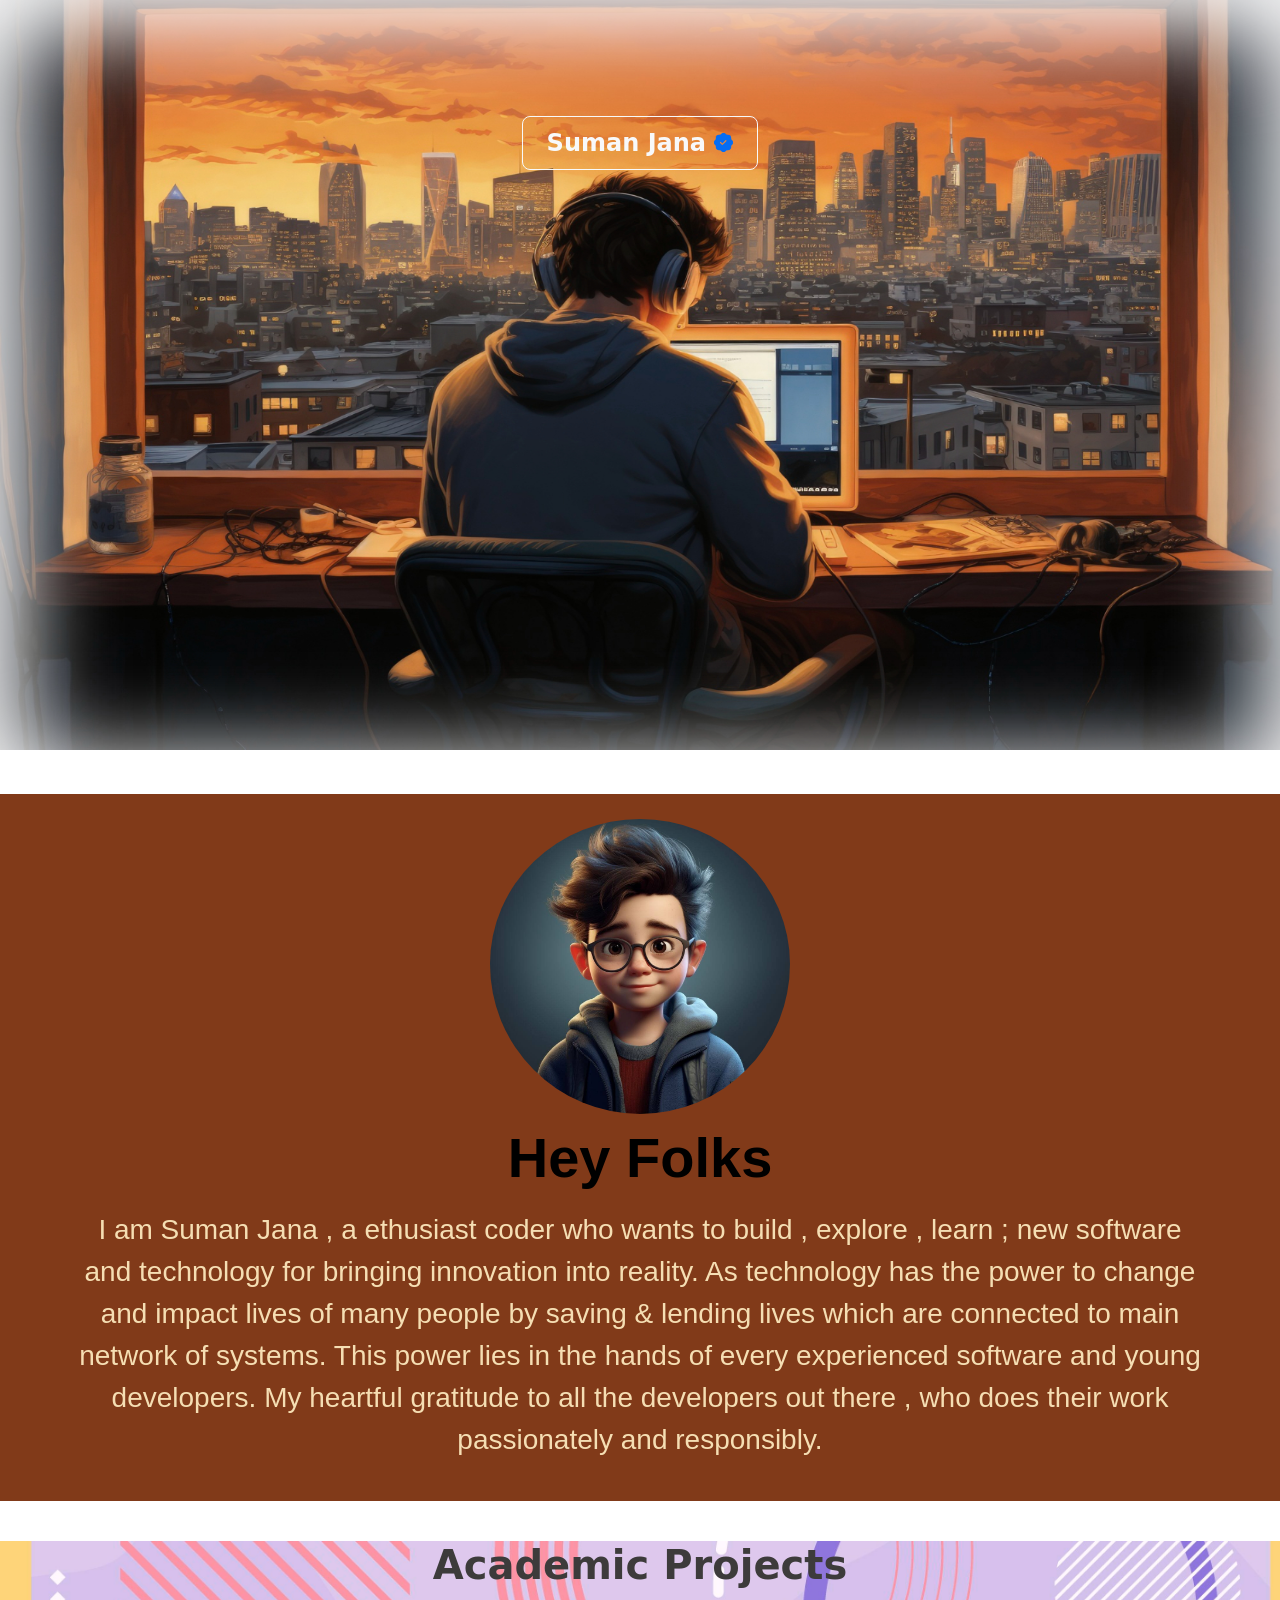
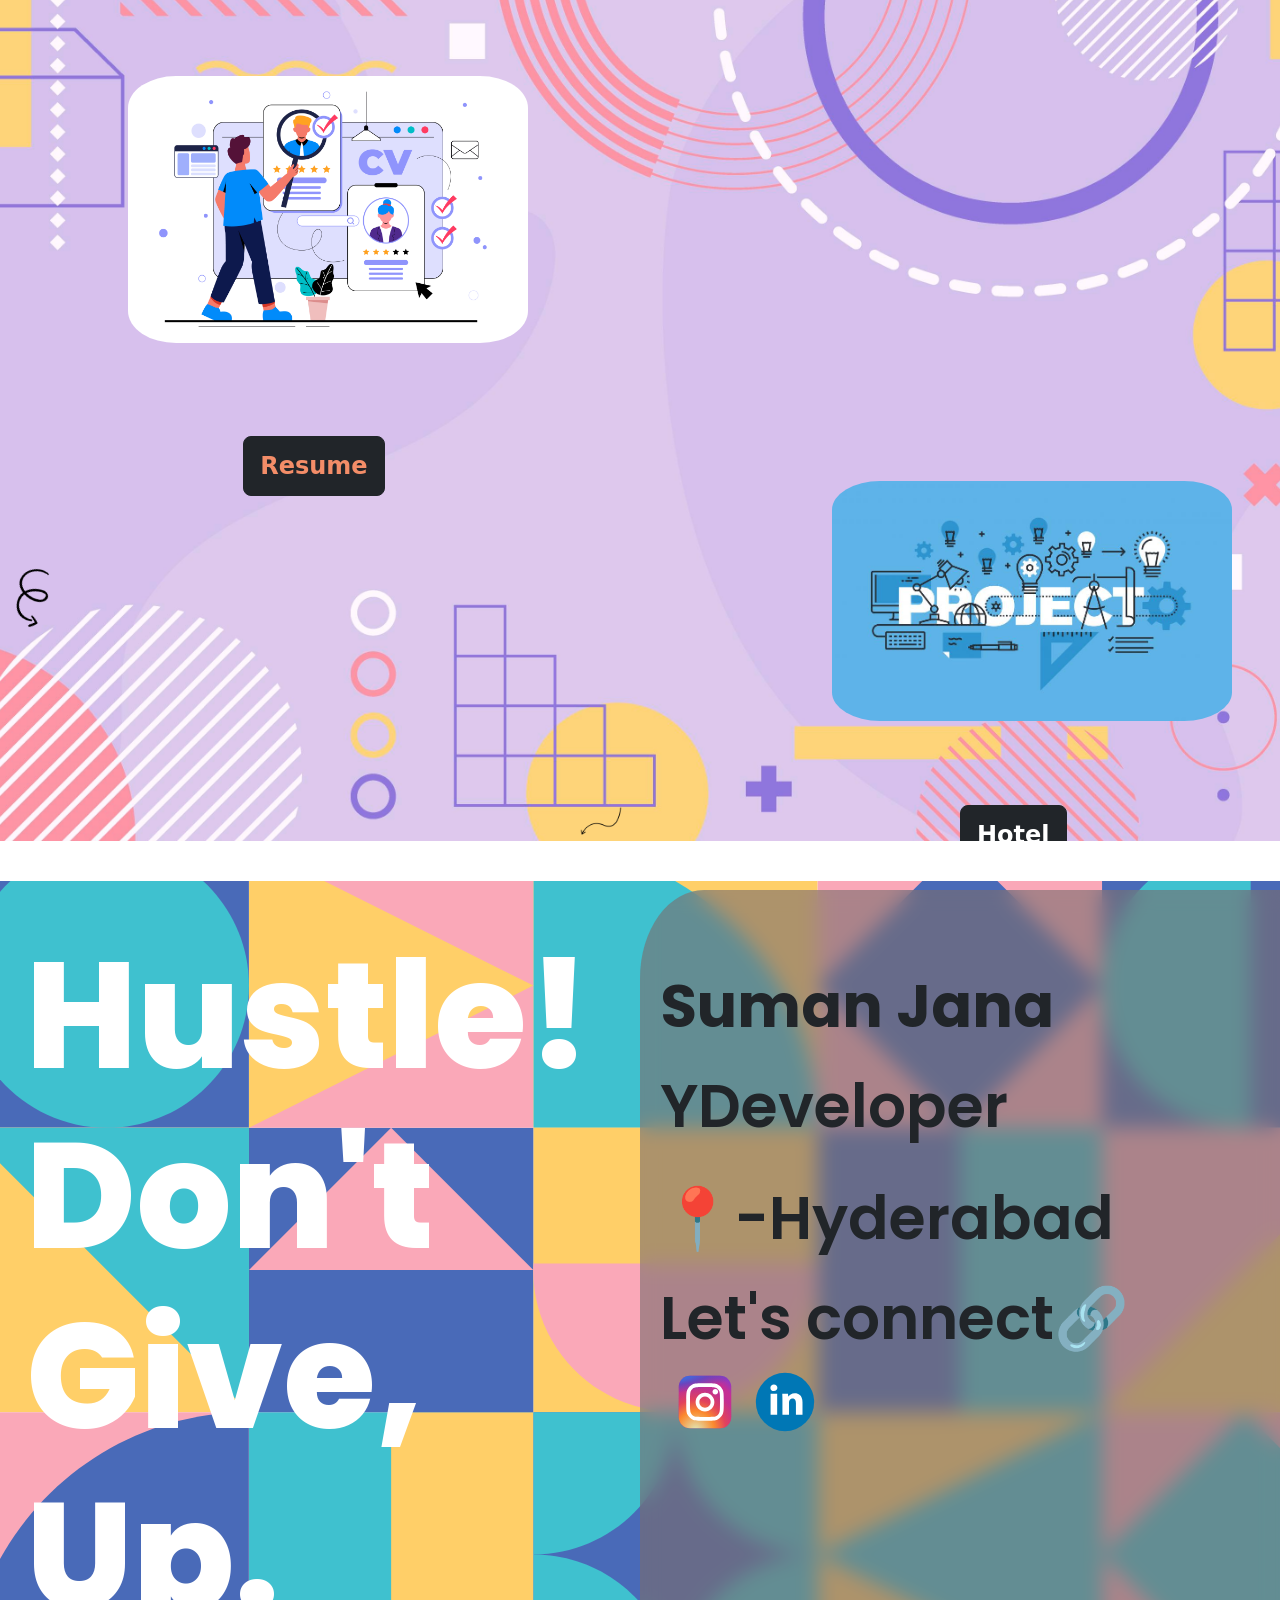
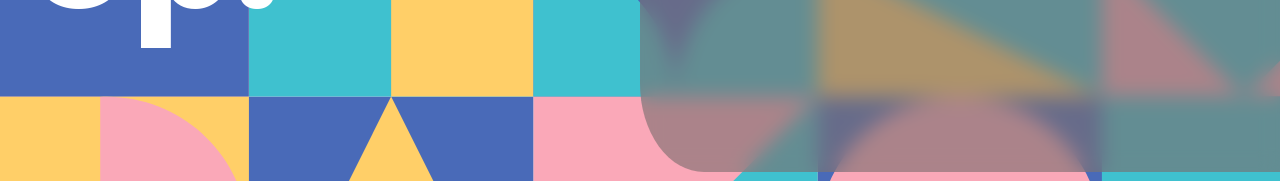
<file: index.html>
<!DOCTYPE html>
<html lang="en">
<head>
    <meta charset="UTF-8">
    <meta name="viewport" content="width=device-width, initial-scale=1.0">
    <title>JSumanDev-homepage</title>

    <link href="https://cdn.jsdelivr.net/npm/bootstrap@5.3.3/dist/css/bootstrap.min.css" rel="stylesheet"
    integrity="sha384-QWTKZyjpPEjISv5WaRU9OFeRpok6YctnYmDr5pNlyT2bRjXh0JMhjY6hW+ALEwIH" crossorigin="anonymous">

    <link rel="preconnect" href="https://fonts.googleapis.com">
    <link rel="preconnect" href="https://fonts.gstatic.com" crossorigin>
    <link href="https://fonts.googleapis.com/css2?family=Libre+Baskerville:ital,wght@0,400;0,700;1,400&family=Poppins:wght@600;700;800&display=swap" rel="stylesheet">

    <link rel="stylesheet"  href="./style.css" >


    <script type="application/ld+json">
       {
         "@context": "https://schema.org",
         "@type": "WebApplication",
         "name": "Your Project Name",
         "description": "A fast, responsive web application designed for modern web performance and search indexing.",
         "applicationCategory": "DeveloperApplication",
         "operatingSystem": "All"
       }
    </script>


</head>
<body>

    <div class="container-fluid  mb-4  box">

      <img  class="man" src="./2151043333.jpg"  alt="a boy practicing code in the room"  >

      <div class="display-6  fw-bold  d-grid  gap-2">
                  <button type="button" class="btn  btn-outline-light  btn-lg  px-4"><a  class="page"  href="https://x.com/i/flow/login?redirect_after_login=%2FShreyanshJana">Suman Jana</a> <svg  class="icon"  width="19" height="19"  fill="currentColor" class="bi bi-patch-check-fill" viewBox="0 0 16 16"   xmlns="http://www.w3.org/2000/svg">
                <path d="M10.067.87a2.89 2.89 0 0 0-4.134 0l-.622.638-.89-.011a2.89 2.89 0 0 0-2.924 2.924l.01.89-.636.622a2.89 2.89 0 0 0 0 4.134l.637.622-.011.89a2.89 2.89 0 0 0 2.924 2.924l.89-.01.622.636a2.89 2.89 0 0 0 4.134 0l.622-.637.89.011a2.89 2.89 0 0 0 2.924-2.924l-.01-.89.636-.622a2.89 2.89 0 0 0 0-4.134l-.637-.622.011-.89a2.89 2.89 0 0 0-2.924-2.924l-.89.01zm.287 5.984-3 3a.5.5 0 0 1-.708 0l-1.5-1.5a.5.5 0 1 1 .708-.708L7 8.793l2.646-2.647a.5.5 0 0 1 .708.708"/>
              </svg>
            </button>
       </div>
    </div>





    <div class="hero  pb-2  my-4  text-center">

        <img class="img-fluid  picture"  src="./puvjj9d7.png"  alt="profile photo" >

        <h1 class="display-4 fw-bold text-body-emphasis  pb-2  header">Hey Folks</h1>

        <div class="lead  mx-auto  fs-3 pb-2">

          <p class="mb-4">I am Suman Jana , a ethusiast coder who wants to build ,  explore , learn ; new software and technology for bringing innovation into reality.
             As technology has the power to change and impact lives of many people by saving & lending lives which are connected to main network of systems.
             This power lies in the hands of every experienced software and young developers. My heartful gratitude to all the developers out there , who does their work passionately and responsibly.</p>

        </div>

    </div>




    <div class="container-fluid1  section3">
      <div  class="contain">

          <h1 class="text-center" style="color: rgb(61, 59, 59);" aria-setsize="30px"><b>Academic Projects</b></h1>
          
          <img src="./79310661_9846834.jpg"  class="img-fluid  image1  images" alt="cv clip art"   width="400px"  height="400px">

          <button  type="button"  class="bot  btn  btn-dark  btn-lg">

            <a class="boxy" href="./Resumeprot.html">Resume</a>
          </button>


          <img class="img-fluid  image2" src="./project.jpg" alt="project clip art"   width="400px"  height="400px">

          <button  type="button"  class="bot1 btn  btn-dark  btn-lg">

            <a class="boxy1" href="https://sheratonhotel.my.canva.site/learn-more#home">Hotel</a>
          </button>



          <img class="img-fluid  image3" src="./8621503_3954945.jpg" alt="project clip art"   width="400px"  height="400px">

          <button  type="button"  class="bot2  btn  btn-dark  btn-lg">

            <a class="boxy2" href="./about-me.html">About Me</a>
          </button>

          <div  class="arrow1">
            <img clss="img-fluid" src="./curved-arrow-with-broken-line.png" alt="arrow photo"  width="50px"  height="50px">

          </div>


          <div  class="arrow2">
            <img clss="img-fluid" src="./curve-arrow.png" alt="arrow photo"  width="50px"  height="50px">

          </div>


          <div  class="arrow3">
            <img clss="img-fluid" src="./scribble.png" alt="arrow photo"  width="50px"  height="50px">

          </div>

      </div>

    </div>



    <div  class="container-fluid  section4  text-start" >

      <h1  class ="text  position-absolute  poppins-extrabold">Hustle! Don't Give, Up.</h1>

      <div  class ="small-box">
           <h1  class="text-box  poppins-bold"  style="margin-top:60px">Suman Jana</h1>
           <h2  class="text-box  poppins-semibold">YDeveloper</h2>

           <h2 class="text-box  poppins-semibold"  style="margin-top: 20px;">📍-Hyderabad</h2>
           <h2 class="text-box  poppins-semibold">Let's connect🔗</h2>
           <?xml version="1.0" encoding="utf-8"?>
           <svg  style="margin-left:35px"  width="60px" height="60px" viewBox="0 0 32 32" fill="none" xmlns="http://www.w3.org/2000/svg">
           <a xlink:href="https://www.instagram.com/suman_jana_official100/profilecard/?igsh=MXAwYjUzbmwzaGkwYw%3D%3D" >
           <rect x="2" y="2" width="28" height="28" rx="6" fill="url(#paint0_radial_87_7153)"/>
           <rect x="2" y="2" width="28" height="28" rx="6" fill="url(#paint1_radial_87_7153)"/>
           <rect x="2" y="2" width="28" height="28" rx="6" fill="url(#paint2_radial_87_7153)"/>
           <path d="M23 10.5C23 11.3284 22.3284 12 21.5 12C20.6716 12 20 11.3284 20 10.5C20 9.67157 20.6716 9 21.5 9C22.3284 9 23 9.67157 23 10.5Z" fill="white"/>
           <path fill-rule="evenodd" clip-rule="evenodd" d="M16 21C18.7614 21 21 18.7614 21 16C21 13.2386 18.7614 11 16 11C13.2386 11 11 13.2386 11 16C11 18.7614 13.2386 21 16 21ZM16 19C17.6569 19 19 17.6569 19 16C19 14.3431 17.6569 13 16 13C14.3431 13 13 14.3431 13 16C13 17.6569 14.3431 19 16 19Z" fill="white"/>
           <path fill-rule="evenodd" clip-rule="evenodd" d="M6 15.6C6 12.2397 6 10.5595 6.65396 9.27606C7.2292 8.14708 8.14708 7.2292 9.27606 6.65396C10.5595 6 12.2397 6 15.6 6H16.4C19.7603 6 21.4405 6 22.7239 6.65396C23.8529 7.2292 24.7708 8.14708 25.346 9.27606C26 10.5595 26 12.2397 26 15.6V16.4C26 19.7603 26 21.4405 25.346 22.7239C24.7708 23.8529 23.8529 24.7708 22.7239 25.346C21.4405 26 19.7603 26 16.4 26H15.6C12.2397 26 10.5595 26 9.27606 25.346C8.14708 24.7708 7.2292 23.8529 6.65396 22.7239C6 21.4405 6 19.7603 6 16.4V15.6ZM15.6 8H16.4C18.1132 8 19.2777 8.00156 20.1779 8.0751C21.0548 8.14674 21.5032 8.27659 21.816 8.43597C22.5686 8.81947 23.1805 9.43139 23.564 10.184C23.7234 10.4968 23.8533 10.9452 23.9249 11.8221C23.9984 12.7223 24 13.8868 24 15.6V16.4C24 18.1132 23.9984 19.2777 23.9249 20.1779C23.8533 21.0548 23.7234 21.5032 23.564 21.816C23.1805 22.5686 22.5686 23.1805 21.816 23.564C21.5032 23.7234 21.0548 23.8533 20.1779 23.9249C19.2777 23.9984 18.1132 24 16.4 24H15.6C13.8868 24 12.7223 23.9984 11.8221 23.9249C10.9452 23.8533 10.4968 23.7234 10.184 23.564C9.43139 23.1805 8.81947 22.5686 8.43597 21.816C8.27659 21.5032 8.14674 21.0548 8.0751 20.1779C8.00156 19.2777 8 18.1132 8 16.4V15.6C8 13.8868 8.00156 12.7223 8.0751 11.8221C8.14674 10.9452 8.27659 10.4968 8.43597 10.184C8.81947 9.43139 9.43139 8.81947 10.184 8.43597C10.4968 8.27659 10.9452 8.14674 11.8221 8.0751C12.7223 8.00156 13.8868 8 15.6 8Z" fill="white"/>
           <defs>
           <radialGradient id="paint0_radial_87_7153" cx="0" cy="0" r="1" gradientUnits="userSpaceOnUse" gradientTransform="translate(12 23) rotate(-55.3758) scale(25.5196)">
           <stop stop-color="#B13589"/>
           <stop offset="0.79309" stop-color="#C62F94"/>
           <stop offset="1" stop-color="#8A3AC8"/>
           </radialGradient>
           <radialGradient id="paint1_radial_87_7153" cx="0" cy="0" r="1" gradientUnits="userSpaceOnUse" gradientTransform="translate(11 31) rotate(-65.1363) scale(22.5942)">
           <stop stop-color="#E0E8B7"/>
           <stop offset="0.444662" stop-color="#FB8A2E"/>
           <stop offset="0.71474" stop-color="#E2425C"/>
           <stop offset="1" stop-color="#E2425C" stop-opacity="0"/>
           </radialGradient>
           <radialGradient id="paint2_radial_87_7153" cx="0" cy="0" r="1" gradientUnits="userSpaceOnUse" gradientTransform="translate(0.500002 3) rotate(-8.1301) scale(38.8909 8.31836)">
           <stop offset="0.156701" stop-color="#406ADC"/>
           <stop offset="0.467799" stop-color="#6A45BE"/>
           <stop offset="1" stop-color="#6A45BE" stop-opacity="0"/>
           </radialGradient>
           </defs>
           </a>
          </svg>


          <?xml version="1.0" encoding="utf-8"?>
          <svg  style="padding-left:10px"  width="80px" height="80px" viewBox="0 0 48 48" fill="none" xmlns="http://www.w3.org/2000/svg">
          <a xlink:href="https://in.linkedin.com/in/suman-jana-645274319">
          <circle cx="24" cy="24" r="20" fill="#0077B5"/>
          <path fill-rule="evenodd" clip-rule="evenodd" d="M18.7747 14.2839C18.7747 15.529 17.8267 16.5366 16.3442 16.5366C14.9194 16.5366 13.9713 15.529 14.0007 14.2839C13.9713 12.9783 14.9193 12 16.3726 12C17.8267 12 18.7463 12.9783 18.7747 14.2839ZM14.1199 32.8191V18.3162H18.6271V32.8181H14.1199V32.8191Z" fill="white"/>
          <path fill-rule="evenodd" clip-rule="evenodd" d="M22.2393 22.9446C22.2393 21.1357 22.1797 19.5935 22.1201 18.3182H26.0351L26.2432 20.305H26.3322C26.9254 19.3854 28.4079 17.9927 30.8101 17.9927C33.7752 17.9927 35.9995 19.9502 35.9995 24.219V32.821H31.4922V24.7838C31.4922 22.9144 30.8404 21.6399 29.2093 21.6399C27.9633 21.6399 27.2224 22.4999 26.9263 23.3297C26.8071 23.6268 26.7484 24.0412 26.7484 24.4574V32.821H22.2411V22.9446H22.2393Z" fill="white"/>
          </a>
          </svg>
      </div>

    </div>



</body>
</html>
</file>
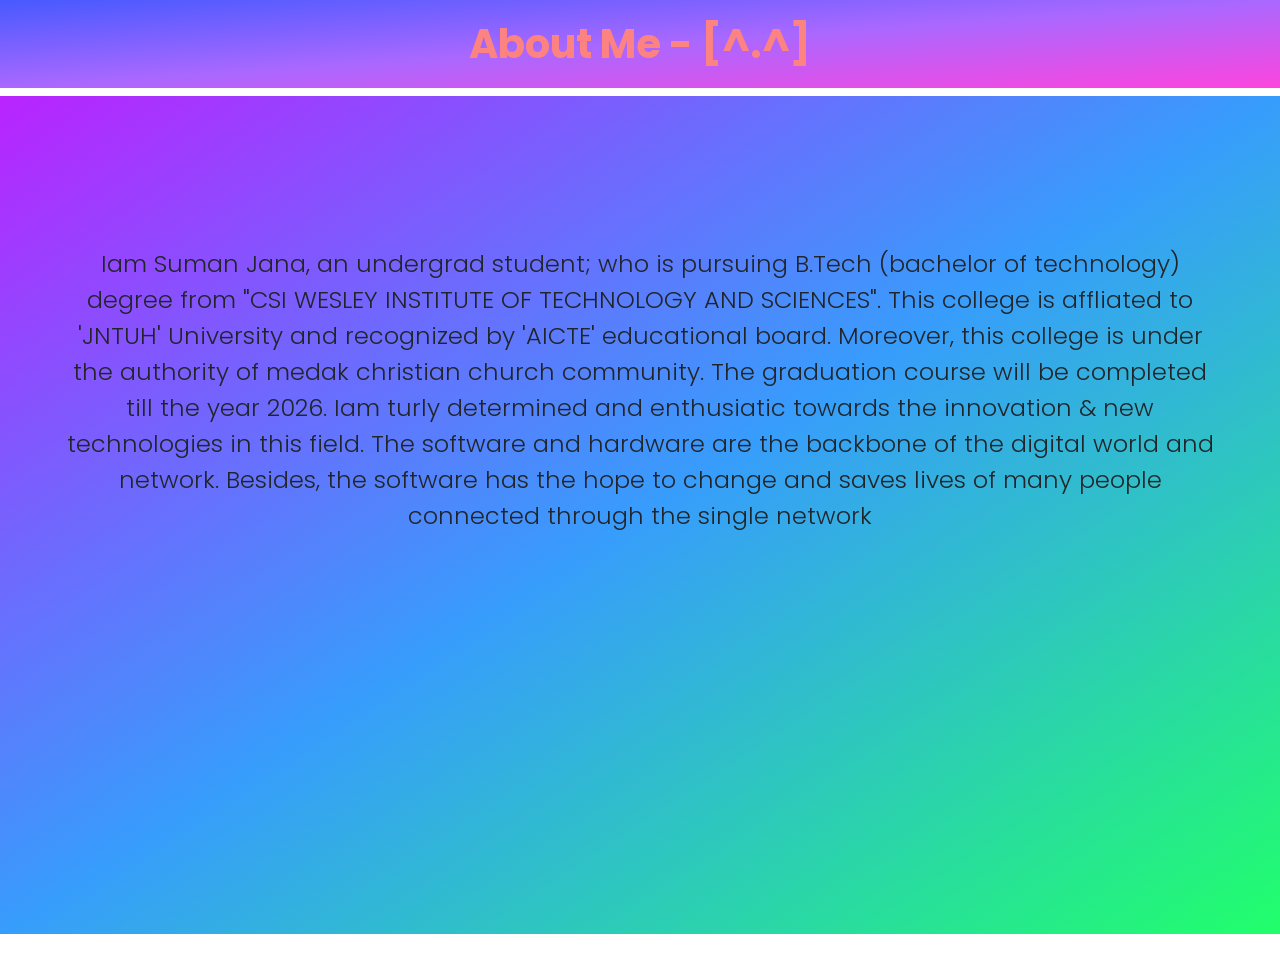
<file: about-me.html>
<!DOCTYPE html>
<html lang="en">
<head>
    <meta charset="UTF-8">
    <meta name="viewport" content="width=device-width, initial-scale=1.0">
    <title>about me - Document</title>

    <link href="https://cdn.jsdelivr.net/npm/bootstrap@5.3.3/dist/css/bootstrap.min.css" rel="stylesheet"
    integrity="sha384-QWTKZyjpPEjISv5WaRU9OFeRpok6YctnYmDr5pNlyT2bRjXh0JMhjY6hW+ALEwIH" crossorigin="anonymous">


     <link rel="preconnect" href="https://fonts.googleapis.com">
     <link rel="preconnect" href="https://fonts.gstatic.com" crossorigin>
     <link href="https://fonts.googleapis.com/css2?family=Libre+Baskerville:ital,wght@0,400;0,700;1,400&family=Poppins:wght@300;700;800&display=swap" rel="stylesheet">

   <style>

  .poppins-bold {
    font-family: "Poppins", serif;
    font-weight: 700;
    font-style: normal;
  }

  .poppins-light {
  font-family: "Poppins", serif;
  font-weight: 300;
  font-style: normal;
}
   </style>
</head>
<body>
    <div class="container-fluid"  style="background-image: linear-gradient(to bottom right, rgba(17, 41, 255, 0.774), rgb(169, 104, 255),rgb(252, 68, 221));  width: auto;">
       <h1 style="color: rgb(253, 130, 130);  padding-bottom: 20px; padding-top: 20px;  font-size: 40px;"
       class="poppins-bold  text-center ">About Me - [^.^]</h1>


    </div>

    <div  class="container-fluid "  style="background-image: linear-gradient(to bottom right, rgba(174, 0, 255, 0.863), rgb(55, 157, 252),rgb(33, 255, 107)); height:auto;  width: auto;  margin-top: 5px;">
          <p  class="poppins-light  fs-4  text-center  mb-4"   style="padding-top: 150px;  padding-bottom: 400px;  padding-inline: 50px;  width: 100%;  height: 100%">
            Iam  Suman Jana, an undergrad student; who is pursuing B.Tech (bachelor of technology) degree from "CSI WESLEY INSTITUTE OF TECHNOLOGY AND SCIENCES".
            This college is affliated to 'JNTUH' University and recognized by 'AICTE' educational board. Moreover, this college is under the authority of medak christian church community. The graduation course will be completed till the year 2026.
            Iam turly determined and enthusiatic towards the innovation & new technologies in this field. The software and hardware are the backbone of the digital world and network.
            Besides, the software has the hope to change and saves lives of many people connected through the single network
         </p>
    </div>
</body>
</html>
</file>
<file: style.css>
.container-fluid{
    padding: 0;
    margin: 0;
    position: relative;
}


.man{
    position: relative;
    z-index: -1;
    margin-bottom: 20px;
    width: 100%;
    height: 750px;
}


.display-6 {
    position: absolute;
    left: 0;
    right: 0;
    top: 15%;
    bottom: 0;
    margin-inline: auto;
    width: fit-content;
    height: 50px;
}


.btn {
    font-size: x-large;
    font-weight: bold;


}

.page{
    text-decoration: none;
    color: inherit;
}

.icon {
    color: rgb(5, 109, 245);
    margin-bottom: 2px;
}



.box {
    box-shadow: inset 5px 10px 90px 20px rgb(255, 255, 255);
}




.hero {
    background-color:  rgb(129, 58, 25);
    margin-top: 40px;
    padding: 0;
    margin: 0;
    margin-bottom: 50%;
    width: 100%;
}


.picture {
    border-radius: 50%;
    margin-top: 20px;
    padding-top: 5px;
    height: 300px;
    width: 300px;
}


.header {
    padding-top: 10px ;
    margin: 0;
    font-family:'Gill Sans', 'Gill Sans MT', Calibri, 'Trebuchet MS', sans-serif ;
}



.lead {
    font-family:'Gill Sans', 'Gill Sans MT', Calibri, 'Trebuchet MS', sans-serif;
    color: wheat;
    width: 90% ;
    height: 60% ;
    padding: 10px;
}



.section3 {
    position: relative;
    margin-top: 40px;
    width: 100% ;
    height: 100vh ;
    background-image: url('./8272621_3861794_b3.jpg');
    background-repeat: no-repeat;
    background-size: cover;
    background-position: center;
    overflow: auto;
}


.section3::-webkit-scrollbar {
    background-color: transparent;
    width: 0.5px;
}


.image1 {
    position: absolute;
    border-radius: 12%;
    top: 15% ;
    left: 10% ;
    right: 0;
    bottom: 0;

}


.bot {
    position: absolute ;
    width: fit-content;
    height: 60px;
    margin-inline: auto ;
    top: 55% ;
    left: 19%;
}


.boxy {
    color: rgb(243, 141, 104); ;
    text-decoration: none;
}



.boxy:hover {
    color:  rgb(124, 58, 245);
}



.image2 {
    position: absolute;
    border-radius: 12%;
    top : 60% ;
    left: 65% ;
}


.bot1 {
    position: absolute;
    width: fit-content;
    height: 60px;
    margin-inline: auto ;
    top: 96% ;
    left: 75%;
}



.boxy1 {
    text-decoration: none;
    color: white
  }



.boxy1:hover{
   color: rgb(79, 193, 231);
}


.image3 {
    position: absolute;
    border-radius: 12%;
    top: 110% ;
    left: 10%;

}


.bot2 {
    position: absolute;
    width: fit-content;
    height: 60px;
    margin-inline: auto ;
    top: 150% ;
    left: 19%;
}



.boxy2 {
    text-decoration: none;
    color: rgb(42, 163, 42)
  }



  .boxy2:hover{
    color: rgb(207, 204, 30);
}



.arrow1 {
   position: absolute;
   top: 48% ;
   left: 115% ;
}



.arrow2 {
    position: absolute;
    top: 95% ;
    left: 45% ;
}


.arrow3{
    position: absolute;
    top: 70% ;
    left: 10px ;
    transform: rotate(-300deg);
}




.section4 {
     margin-top: 40px;
     position: relative;
     width: 100%;
     height: 100vh;
     display: flex;
     align-items: center;
     justify-content: center;
     padding-bottom: 800px;
}


.section4::before {
    content: "";
    position: absolute;
    background-image: url('./Seamless-Geometric-Background.png');
    top: 0px;
    right: 0px;
    bottom: 0px;
    left: 0px;
    opacity: 0.75;
}


.poppins-semibold {
    font-family: "Poppins", serif;
    font-weight: 600;
    font-style: normal;
}


.poppins-extrabold {
  font-family: "Poppins", serif;
  font-weight: 800;
  font-style: normal;
}


.poppins-bold {
    font-family: "Poppins", serif;
    font-weight: 700;
    font-style: normal;
}

.text {
    top: 5%;
    left: 2%;
    right: 0 ;
    bottom: 0;
    width: 100px;
    height: 200px;
    font-size: 150px ;
    color: white;
}


.small-box {
    position: absolute;
    top:  0 ;
    right: 0;
    left: 50% ;
    bottom: 0 ;
    height: 98%;
    background-color:   rgba(122, 109, 109, 0.616);
    backdrop-filter: blur(10px);
    -webkit-backdrop-filter: blur(10px);
    margin-top: 9px ;
    margin-bottom: 9px;
    border-top-left-radius: 10%;
    border-bottom-left-radius: 10%;
}


.text-box{
    font-size: 60px ;
    padding-top: 20px;
    padding-left: 20px ;
    width: fit-content ;
}


@media (max-width: 767px) {

    html,body{

        width: 100%;

        height: 100%;

        margin:0;

        padding:0;

        overflow-x:hidden;

        }

        .man{
            position: relative;
            z-index: -1;
            margin-bottom: 20px;
            width: 100%;
            height: 750px;
        }



        .display-6 {
            position: absolute;
            top: 200px ;
            left:  0 ;
            right: 0 ;
            bottom: 0;
            margin-inline: auto;
            width: fit-content;
            height: 50px;
        }

        .section4 {
            padding-bottom: 1050px;
        }

        .text {
            left: 10% ;
            top: 10%;
            transform: translate(-10%, -10%);
            width: 100px;
            height: 200px;
            font-size: 70px ;
            color: white;
        }


        .small-box {
            position: absolute;
            top:  45% ;
            right: 0;
            left: 10% ;
            bottom: 0 ;
            height: 53%;
            background-color:   rgba(122, 109, 109, 0.616);
            backdrop-filter: blur(10px);
            -webkit-backdrop-filter: blur(10px);
            margin-top: 20px ;
            border-top-left-radius: 10%;
            border-bottom-left-radius: 10%;
        }


        .text-box{
            font-size: 30px ;
            padding-top: 20px;
            padding-left: 40px ;
            padding-right: 100px;
            width: 100% ;
        }


       /* .social-tag {
            margin-top: 5px;
            padding-left: 30px;
            display: flex;
            flex-direction: row;
            justify-content: left;
            align-items: start;

        } */
}
</file>
